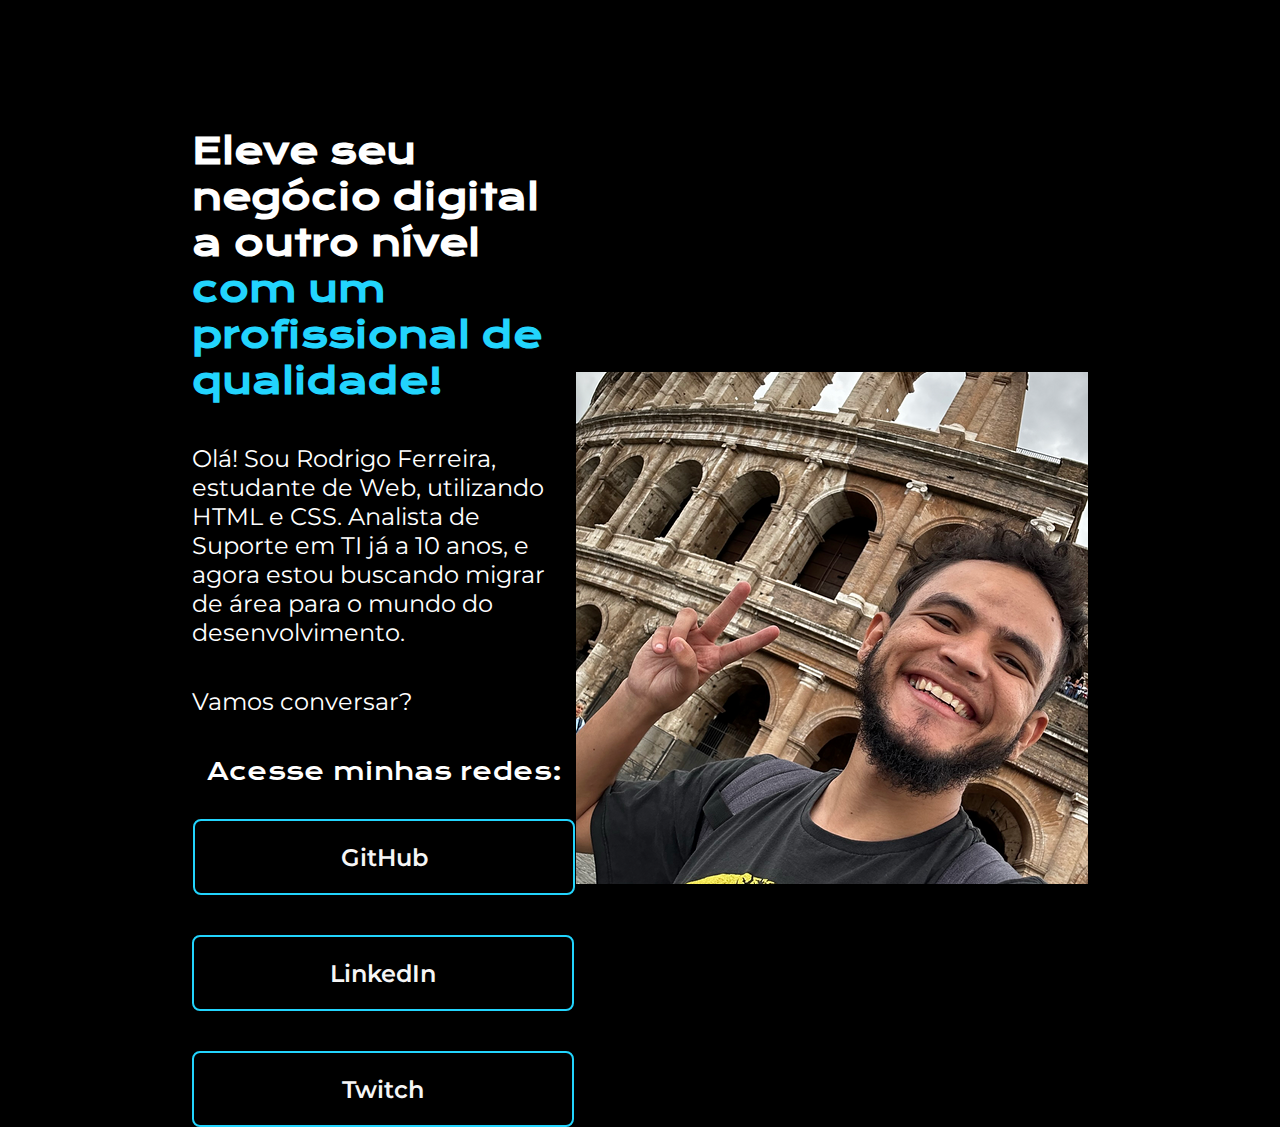
<file: Curso 03 - HTML e CSS - cabeçalho, footer e variáveis CSS/index.html>
<!DOCTYPE htmk>
<html lang="pt-br">
<head>
	<meta charset="UTF-8">
	<meta http-equiv="X-UA-Compatible" content="IE=edge">
	<meta name="viewport" content="width=device-width, initial-scale=1.0">
	<title>Portifólio de Rodrigo Ferreira</title>
	<link rel="stylesheet" href="style.css">
</head>
<body>
	<header>
		<!-- Menu ou Logotipo -->
	</header>
	<main class="apresentacao">
		<section class="apresentacao__conteudo">
			<h1 class="apresentacao__conteudo__titulo">Eleve seu negócio digital a outro nível <strong class="titulo-destaque">com um profissional de qualidade!</strong></h1>
			<p class="apresentacao__conteudo__texto">Olá! Sou Rodrigo Ferreira, estudante de Web, utilizando HTML e CSS. Analista de Suporte em TI já a 10 anos, e agora estou buscando migrar de área para o mundo do desenvolvimento.</p>
			<p class="apresentacao__conteudo__texto">Vamos conversar?</p>
			<div class="apresentacao__links">
				<h2 class="apresentacao__links__subtitulo">Acesse minhas redes:</h2>
				<a class="apresentacao__links__link" href="https://github.com/bigbighero">GitHub</a>
				</div>
				<a class="apresentacao__links__link" href="https://www.linkedin.com/in/rodrigo-ferreira-nascimento/">LinkedIn</a>
				<a class="apresentacao__links__link" href="https://www.twitch.tv/garotinhogames">Twitch</a>
		</section>
		<img src="imagem.png" alt="Foto do Rodrigo Ferreira fazendo um sinal em V com os dedos em frente ao coliseu de Roma">
	</main>
	<footer>
		<!-- Informações de Contato ou Direitos Autorais -->
	</footer>
</body>
</html>
</file>
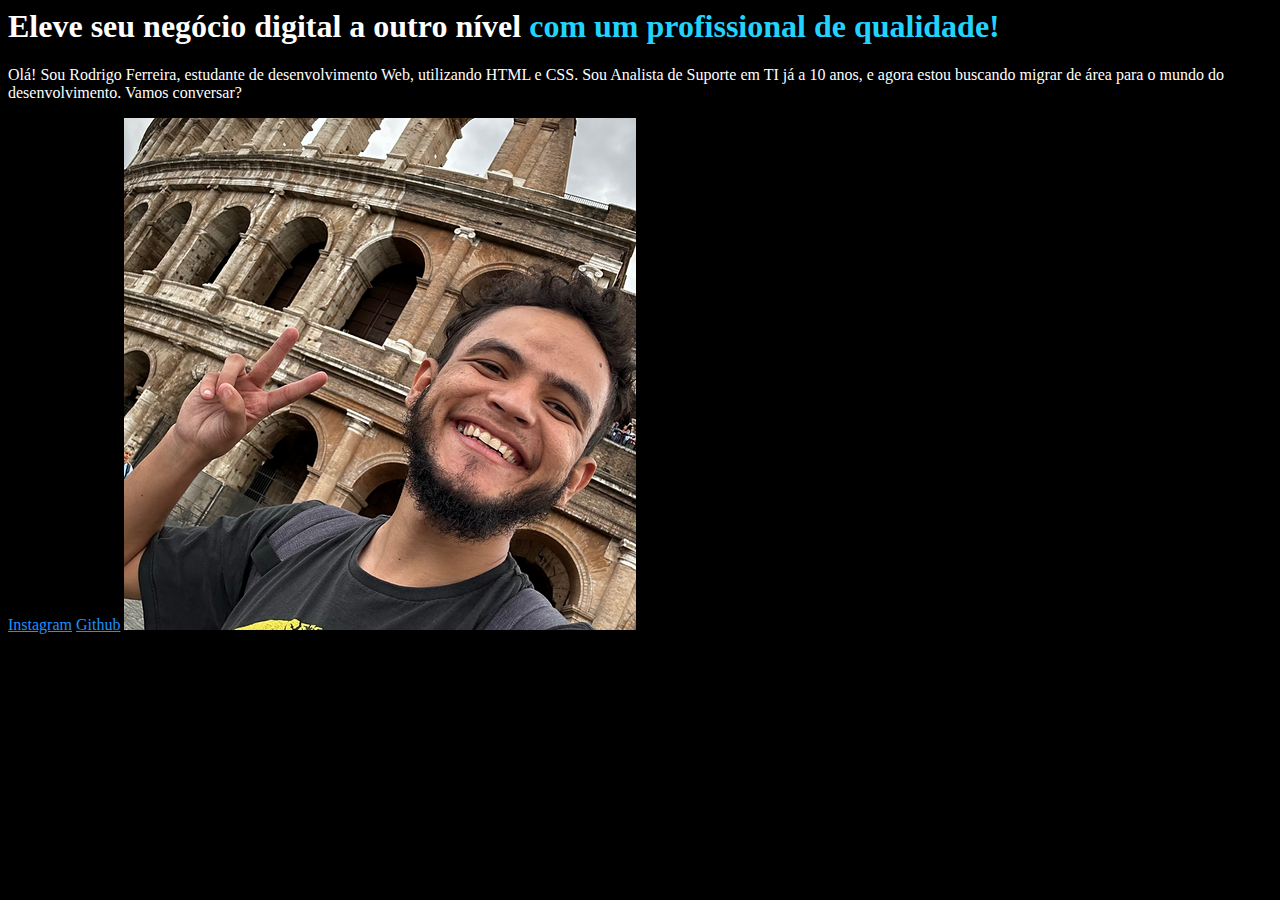
<file: Curso 01 - HTML e CSS - ambientes de desenvolvimento, estrutura de arquivos e tags/cap_04 - Estilizando o projeto com CSS/index.html>
<!DOCTYPE htmk>
<html lang="pt-br">
<head>
	<meta charset="UTF-8">
	<meta http-equiv="X-UA-Compatible" content="IE=edge">
	<meta name="viewport" content="width=device-width, initial-scale=1.0">
	<title>Portifólio de Rodrigo Ferreira</title>
	<link rel="stylesheet" href="style.css">
</head>
<body>
	<header>
		<!-- Menu ou Logotipo -->
	</header>
	<main>
		<h1>Eleve seu negócio digital a outro nível <strong>com um profissional de qualidade!</strong></h1>
		<p>Olá! Sou Rodrigo Ferreira, estudante de desenvolvimento Web, utilizando HTML e CSS. Sou Analista de Suporte em TI já a 10 anos, e agora estou buscando migrar de área para o mundo do desenvolvimento. Vamos conversar?</p>
		<a href="https://instagram.com/odigoferreira">Instagram</a>
		<a href="https://github.com/bigbighero">Github</a>
		<img src="imagem.png" alt="Foto do Rodrigo Ferreira fazendo um sinal em V com os dedos em frente ao coliseu de Roma">
	</main>
	<footer>
		<!-- Informações de Contato ou Direitos Autorais -->
	</footer>
</body>
</html>
</file>
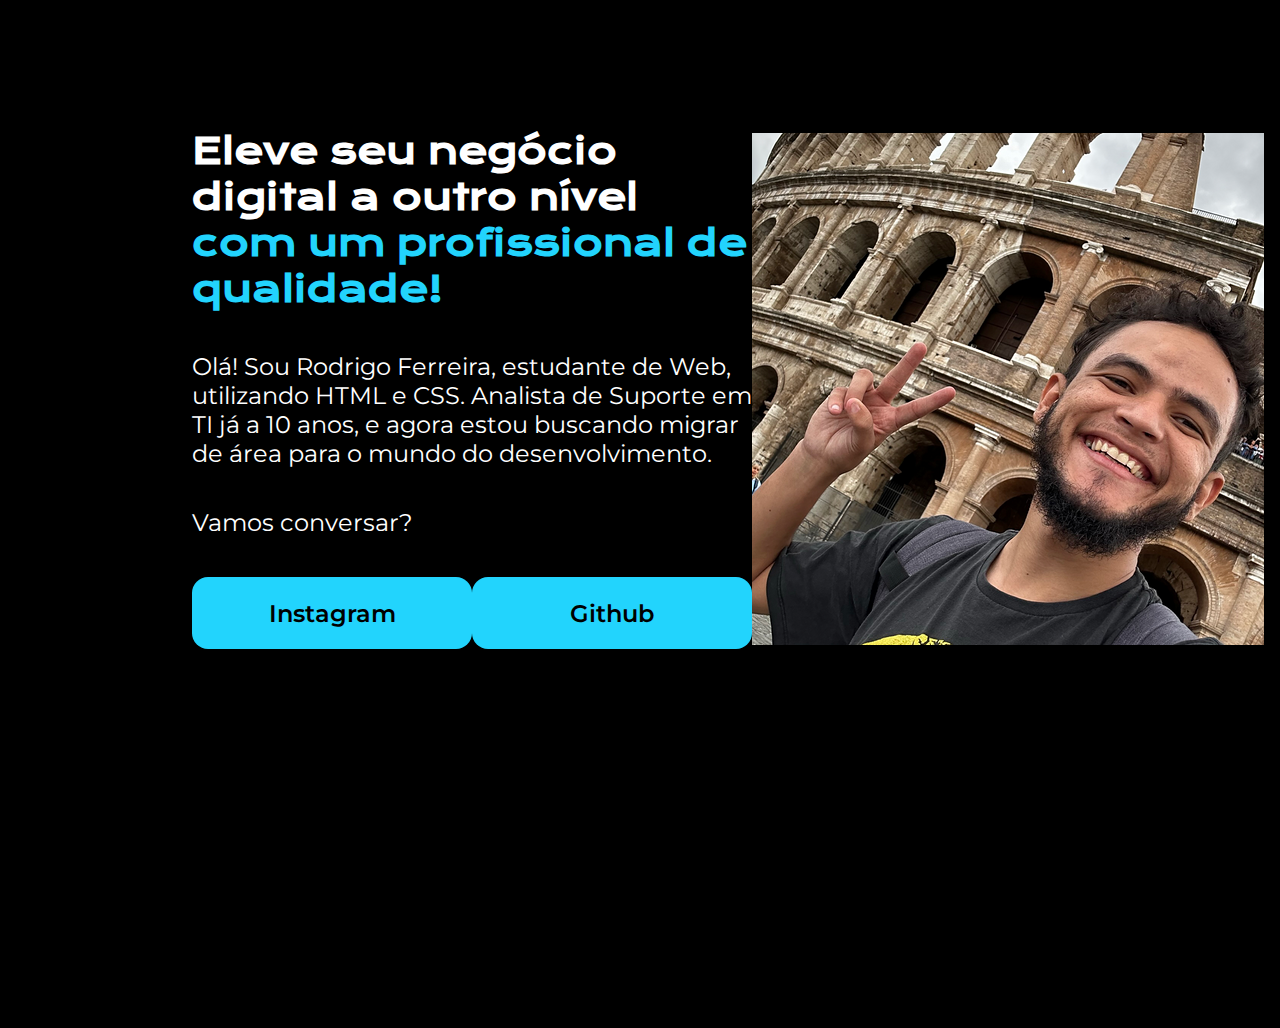
<file: Curso 02 - HTML e CSS - Classes, posicionamento e Flexbox/cap_01 - Seletores e posicionamento/index.html>
<!DOCTYPE htmk>
<html lang="pt-br">
<head>
	<meta charset="UTF-8">
	<meta http-equiv="X-UA-Compatible" content="IE=edge">
	<meta name="viewport" content="width=device-width, initial-scale=1.0">
	<title>Portifólio de Rodrigo Ferreira</title>
	<link rel="stylesheet" href="style.css">
</head>
<body>
	<header>
		<!-- Menu ou Logotipo -->
	</header>
	<main class="apresentacao">
		<section class="apresentacao__conteudo">
			<h1 class="apresentacao__conteudo__titulo">Eleve seu negócio digital a outro nível <strong class="titulo-destaque">com um profissional de qualidade!</strong></h1>
			<p class="apresentacao__conteudo__texto">Olá! Sou Rodrigo Ferreira, estudante de Web, utilizando HTML e CSS. Analista de Suporte em TI já a 10 anos, e agora estou buscando migrar de área para o mundo do desenvolvimento.</p>
			<p class="apresentacao__conteudo__texto">Vamos conversar?</p>
			<div class="apresentacao__links">
				<a class="apresentacao__links__link" href="https://instagram.com/odigoferreira">Instagram</a>
				<a class="apresentacao__links__link" href="https://github.com/bigbighero">Github</a>
				</div>
		</section>
		<img src="imagem.png" alt="Foto do Rodrigo Ferreira fazendo um sinal em V com os dedos em frente ao coliseu de Roma">
	</main>
	<footer>
		<!-- Informações de Contato ou Direitos Autorais -->
	</footer>
</body>
</html>
</file>
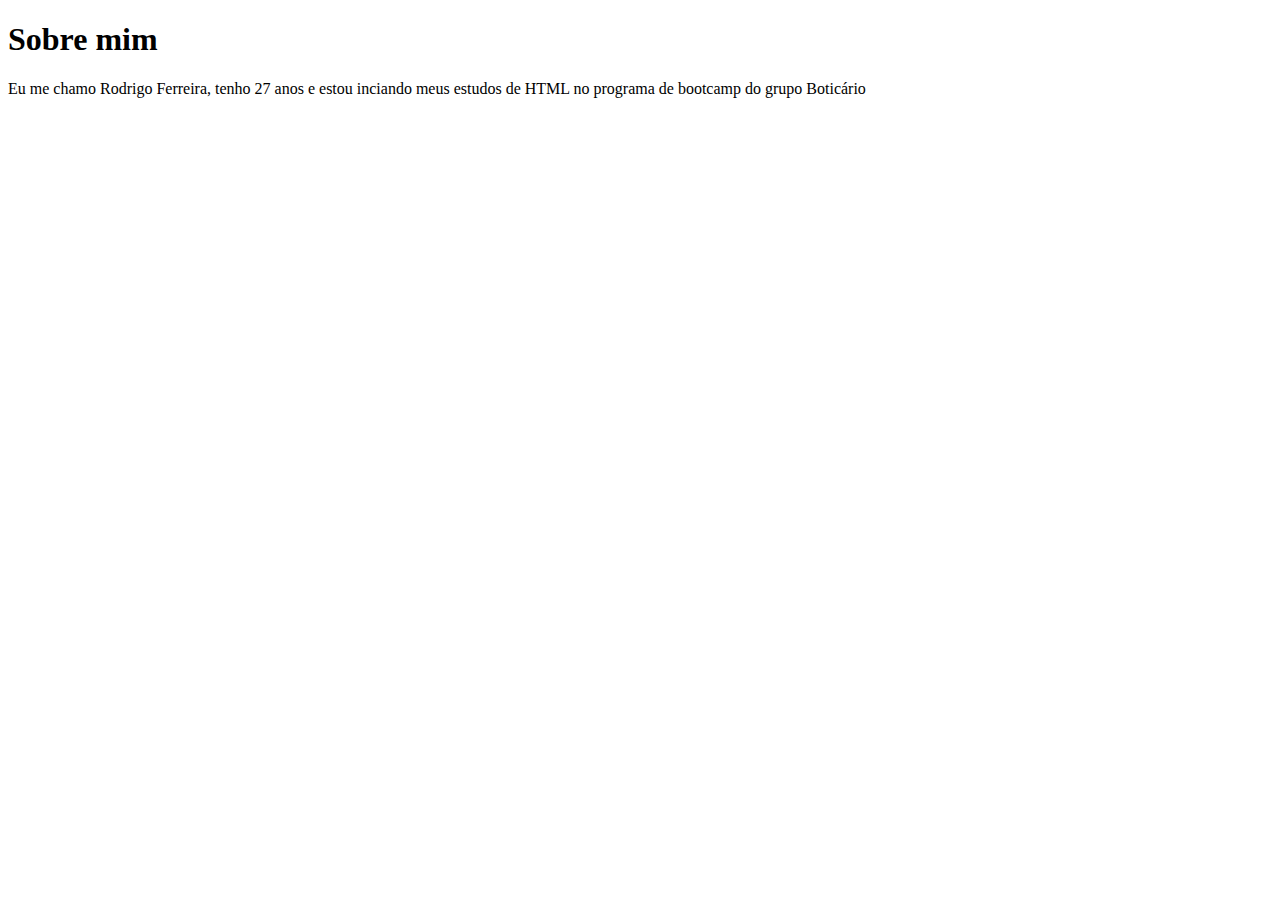
<file: Curso 01 - HTML e CSS - ambientes de desenvolvimento, estrutura de arquivos e tags/cap_02 - Documentacao e HTML/ex_01_ao_03.html>
<!DOCTYPE html>
<html>
<head>
<meta charset="UTF-8">
<title>Sobre mim</title>
</head>
<body>
<h1>Sobre mim</h1>
<p>Eu me chamo Rodrigo Ferreira, tenho 27 anos e estou inciando meus estudos de HTML no programa de bootcamp do grupo Boticário</p>
</body>
</html>
</file>
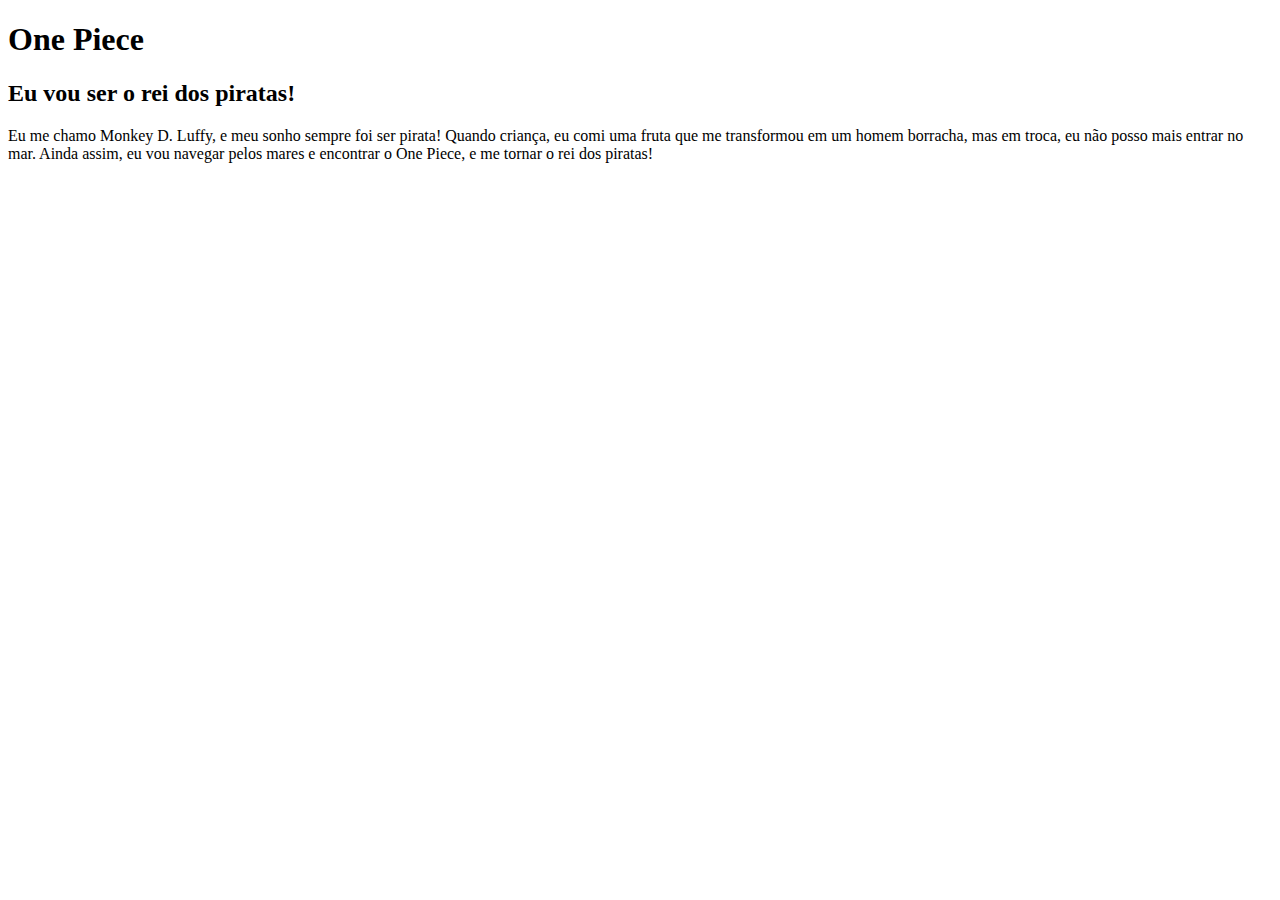
<file: Curso 01 - HTML e CSS - ambientes de desenvolvimento, estrutura de arquivos e tags/cap_02 - Documentacao e HTML/ex_04.html>
<!DOCTYPE html>
<html>
<head>
<meta charset="UTF-8">
<title>Página incial</title>
</head>
<body>
<h1>One Piece</h1>
<h2>Eu vou ser o rei dos piratas!</h2>
<p>Eu me chamo Monkey D. Luffy, e meu sonho sempre foi ser pirata! Quando criança, eu comi uma fruta que me transformou em um homem borracha, mas em troca, eu não posso mais entrar no mar. Ainda assim, eu vou navegar pelos mares e encontrar o One Piece, e me tornar o rei dos piratas!</p>
</body>
</html>
</file>
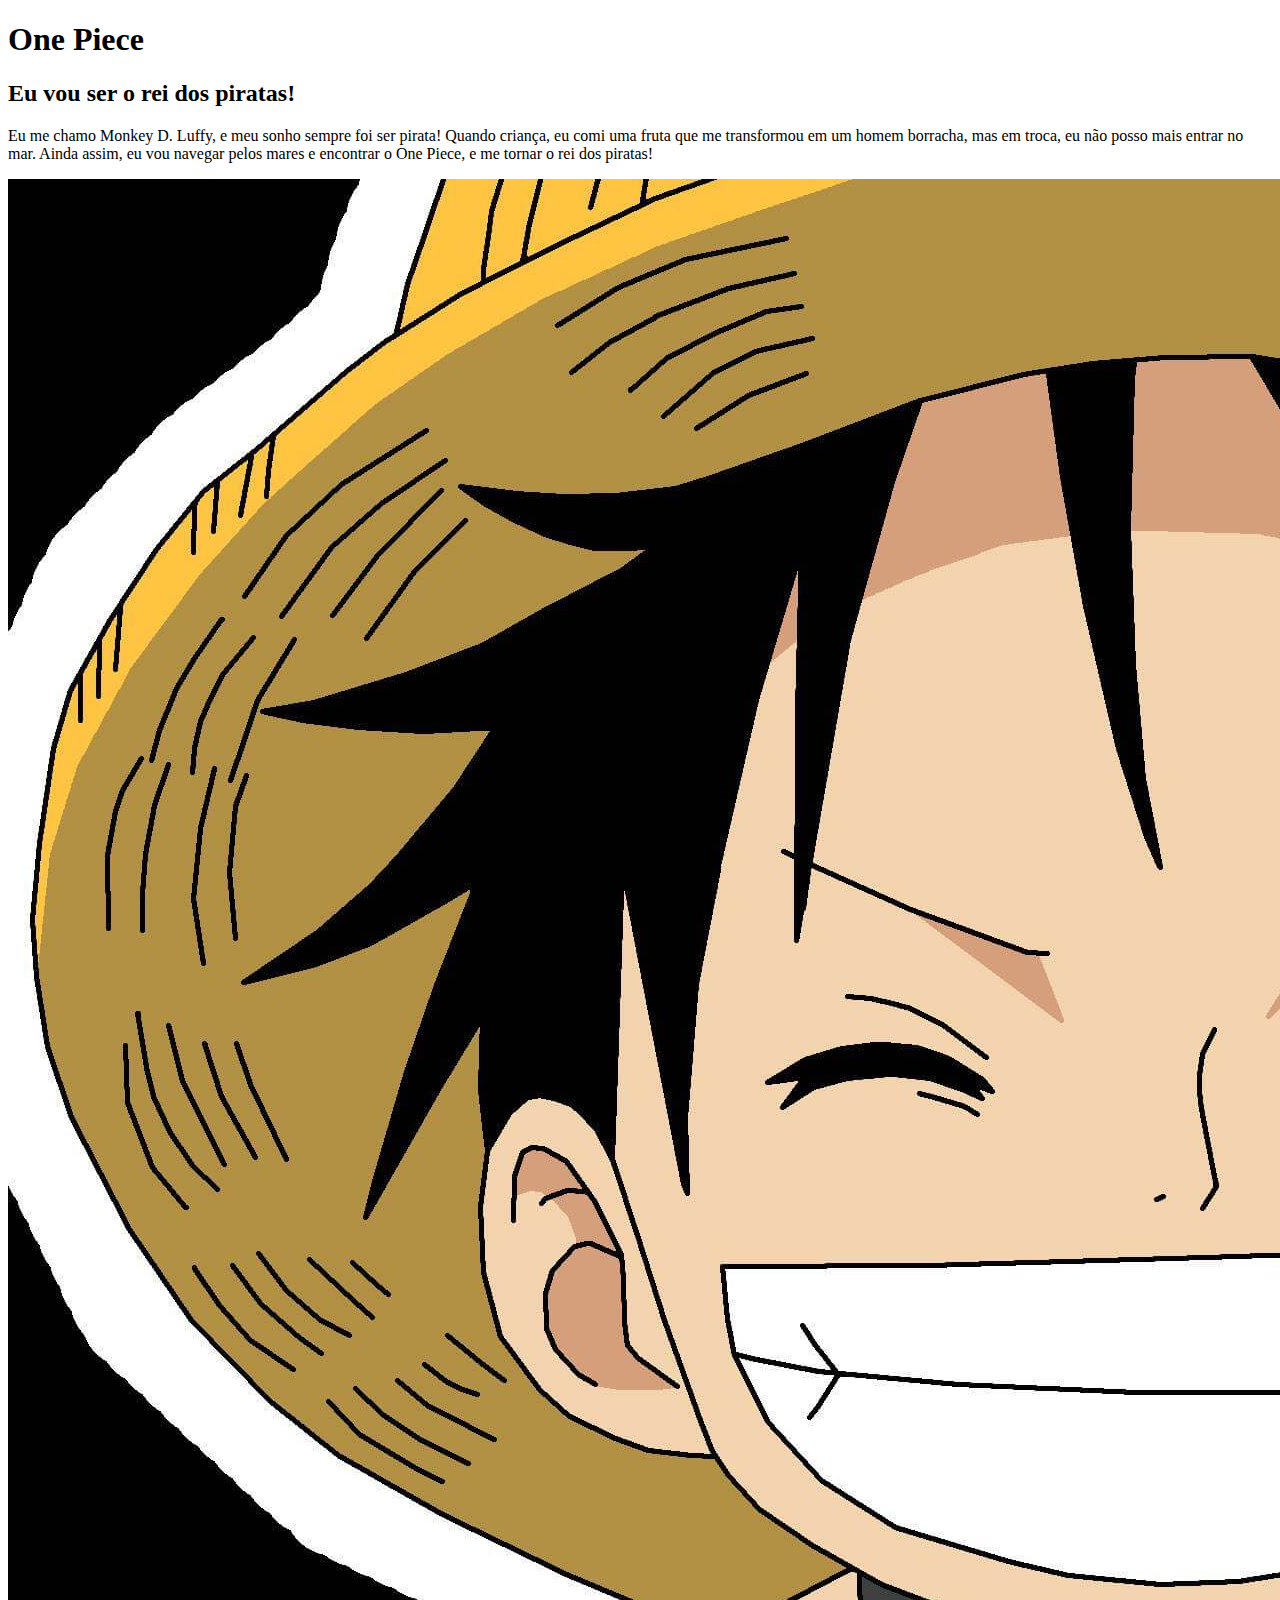
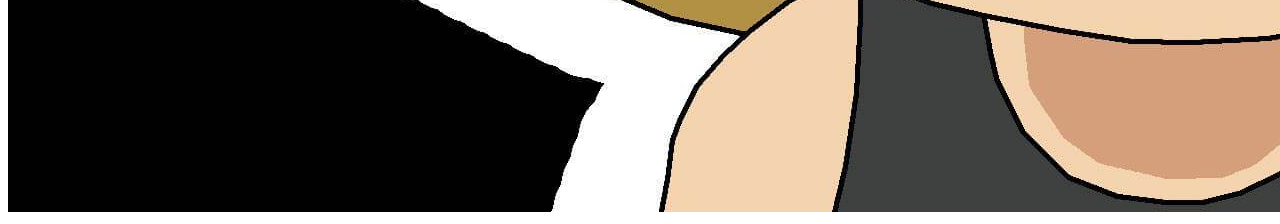
<file: Curso 01 - HTML e CSS - ambientes de desenvolvimento, estrutura de arquivos e tags/cap_02 - Documentacao e HTML/ex_05.html>
<!DOCTYPE html>
<html>
<head>
<meta charset="UTF-8">
<title>Monkey D. Luffy</title>
</head>
<body>
<h1>One Piece</h1>
<h2>Eu vou ser o rei dos piratas!</h2>
<p>Eu me chamo Monkey D. Luffy, e meu sonho sempre foi ser pirata! Quando criança, eu comi uma fruta que me transformou em um homem borracha, mas em troca, eu não posso mais entrar no mar. Ainda assim, eu vou navegar pelos mares e encontrar o One Piece, e me tornar o rei dos piratas!</p>
<img src="luffy.jpg" alt="Imagem do Luffy quando criança com seu chapéu de palha">
</body>
</html>
</file>
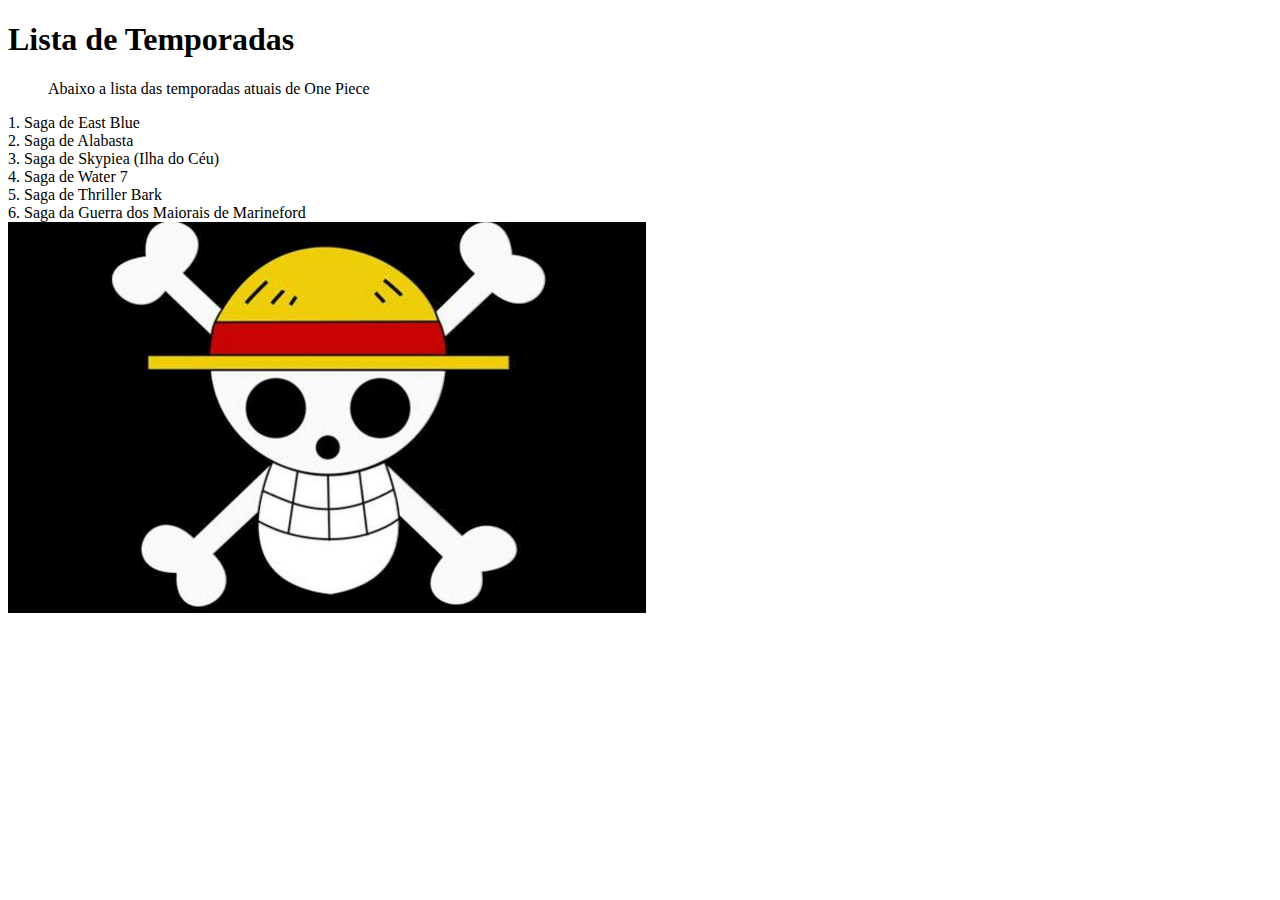
<file: Curso 01 - HTML e CSS - ambientes de desenvolvimento, estrutura de arquivos e tags/cap_02 - Documentacao e HTML/ex_06.html>
<!DOCTYPE html>
<html>
<head>
<meta charset="UTF-8">
<title>One Piece</title>
</head>
<body>
<h1>Lista de Temporadas</h1>
<ol>Abaixo a lista das temporadas atuais de One Piece</ol>
<li>1. Saga de East Blue</li>
<li>2. Saga de Alabasta</li>
<li>3. Saga de Skypiea (Ilha do Céu)</li>
<li>4. Saga de Water 7</li>
<li>5. Saga de Thriller Bark</li>
<li>6. Saga da Guerra dos Maiorais de Marineford</li>

<img src="One_piece_logo.png" alt="Imagem com a logo de One Piece do bando dos chapéus de palha, representada por uma caveira de um rosto, com 2 ossos em cruz e um chapéu de palha">
</body>
</html>
</file>
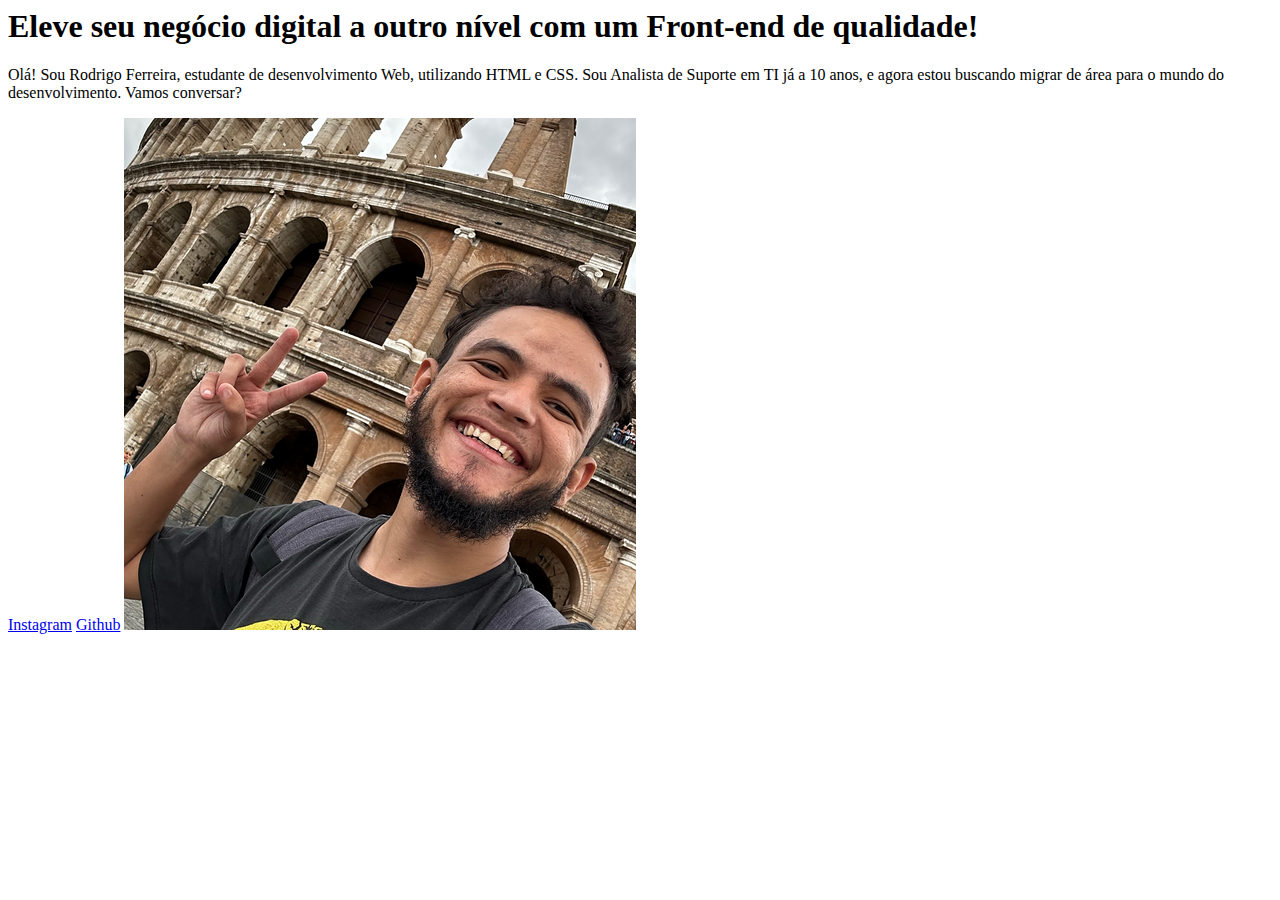
<file: Curso 01 - HTML e CSS - ambientes de desenvolvimento, estrutura de arquivos e tags/cap_03 - Layout e tags semanticas/ex_01.html>
<!DOCTYPE htmk>
<html lang="pt-br">
<head>
	<meta charset="UTF-8">
	<meta http-equiv="X-UA-Compatible" content="IE=edge">
	<meta name="viewport" content="width=device-width, initial-scale=1.0">
	<title>Portifólio de Rodrigo Ferreira</title>
</head>
<body>
	<header>
		<!-- Menu ou Logotipo -->
	</header>
	<main>
		<h1>Eleve seu negócio digital a outro nível <strong>com um Front-end de qualidade!</strong></h1>
		<p>Olá! Sou Rodrigo Ferreira, estudante de desenvolvimento Web, utilizando HTML e CSS. Sou Analista de Suporte em TI já a 10 anos, e agora estou buscando migrar de área para o mundo do desenvolvimento. Vamos conversar?</p>
		<a href="https://instagram.com/odigoferreira">Instagram</a>
		<a href="https://github.com/bigbighero">Github</a>
		<img src="imagem.png" alt="Foto do Rodrigo Ferreira fazendo um sinal em V com os dedos em frente ao coliseu de Roma">
	</main>
	<footer>
		<!-- Informações de Contato ou Direitos Autorais -->
	</footer>
</body>
</html>
</file>
<file: Curso 03 - HTML e CSS - cabeçalho, footer e variáveis CSS/style.css>
@import url('https://fonts.googleapis.com/css2?family=Krona+One&family=Montserrat:wght@400;600&display=swap');

* {
	margin: 0;
	padding: 0;
}

body {
	height: 100vh;
	box-sizing: border-box;
	background-color: #000000;
	color: #FFFFFF;
}

p {
	color: #FFFFFF;
}

a {
	color: DodgerBlue;
}

.titulo-destaque {
	color: #22D4FD;
}

.texto-destaque {
	color: white;
}

.apresentacao {
	margin: 10% 15%;
	display:flex;
	align-items: center;
	justify-content: space-between;
}

.apresentacao__conteudo {
	width: 615px;
	display: flex;
	flex-direction: column;
	gap: 40px;
}

.apresentacao__conteudo__titulo {
	font-size: 36px;
	font-family: 'Krona One', sans-serif;
}

.apresentacao__conteudo__texto {
	font-size: 24px;
	font-family: 'Montserrat', sans-serif;
}

.apresentacao__links {
	display: flex;
	flex-direction: column;
	justify-content: space-between;
	align-items: center;
	gap: 32px;
}

.apresentacao__links__subtitulo {
	font-size: 24px;
	font-family: 'Krona One', sans-serif;
	font-weight: 400;
}

.apresentacao__links__link {
	/* background-color: #22D4FD; */
	border: 2px solid #22D4FD;
	width: 378px;
	text-align: center;
	border-radius: 8px;
	font-size: 24px;
	font-weight: 600;
	padding: 21.5px 0;
	text-decoration: none;
	color: #F6F6F6;
	font-family: 'Montserrat', sans-serif;
}
</file>
<file: Curso 01 - HTML e CSS - ambientes de desenvolvimento, estrutura de arquivos e tags/cap_04 - Estilizando o projeto com CSS/style.css>
body {
	background-color: #000000;
	color: #FFFFFF;
}

p {
	color: #FFFFFF;
}

a {
	color: DodgerBlue;
}

strong {
	color: #22D4FD;
}
</file>
<file: Curso 02 - HTML e CSS - Classes, posicionamento e Flexbox/cap_01 - Seletores e posicionamento/style.css>
@import url('https://fonts.googleapis.com/css2?family=Krona+One&family=Montserrat:wght@400;600&display=swap');

* {
	margin: 0;
	padding: 0;
}

body {
	height: 100vh;
	box-sizing: border-box;
	background-color: #000000;
	color: #FFFFFF;
}

p {
	color: #FFFFFF;
}

a {
	color: DodgerBlue;
}

.titulo-destaque {
	color: #22D4FD;
}

.texto-destaque {
	color: white;
}

.apresentacao {
	margin: 10% 15%;
	display:flex;
	align-items: center;
	justify-content: space-between;
}

.apresentacao__conteudo {
	width: 615px;
	display: flex;
	flex-direction: column;
	gap: 40px;
}

.apresentacao__conteudo__titulo {
	font-size: 36px;
	font-family: 'Krona One', sans-serif;
}

.apresentacao__conteudo__texto {
	font-size: 24px;
	font-family: 'Montserrat', sans-serif;
}

.apresentacao__links {
	display: flex;
	justify-content: space-between;
}

.apresentacao__links__link {
	background-color: #22D4FD;
	width: 280px;
	text-align: center;
	border-radius: 16px;
	font-size: 24px;
	font-weight: 600;
	padding: 21.5px 0;
	text-decoration: none;
	color: #000000;
	font-family: 'Montserrat', sans-serif;
}
</file>
